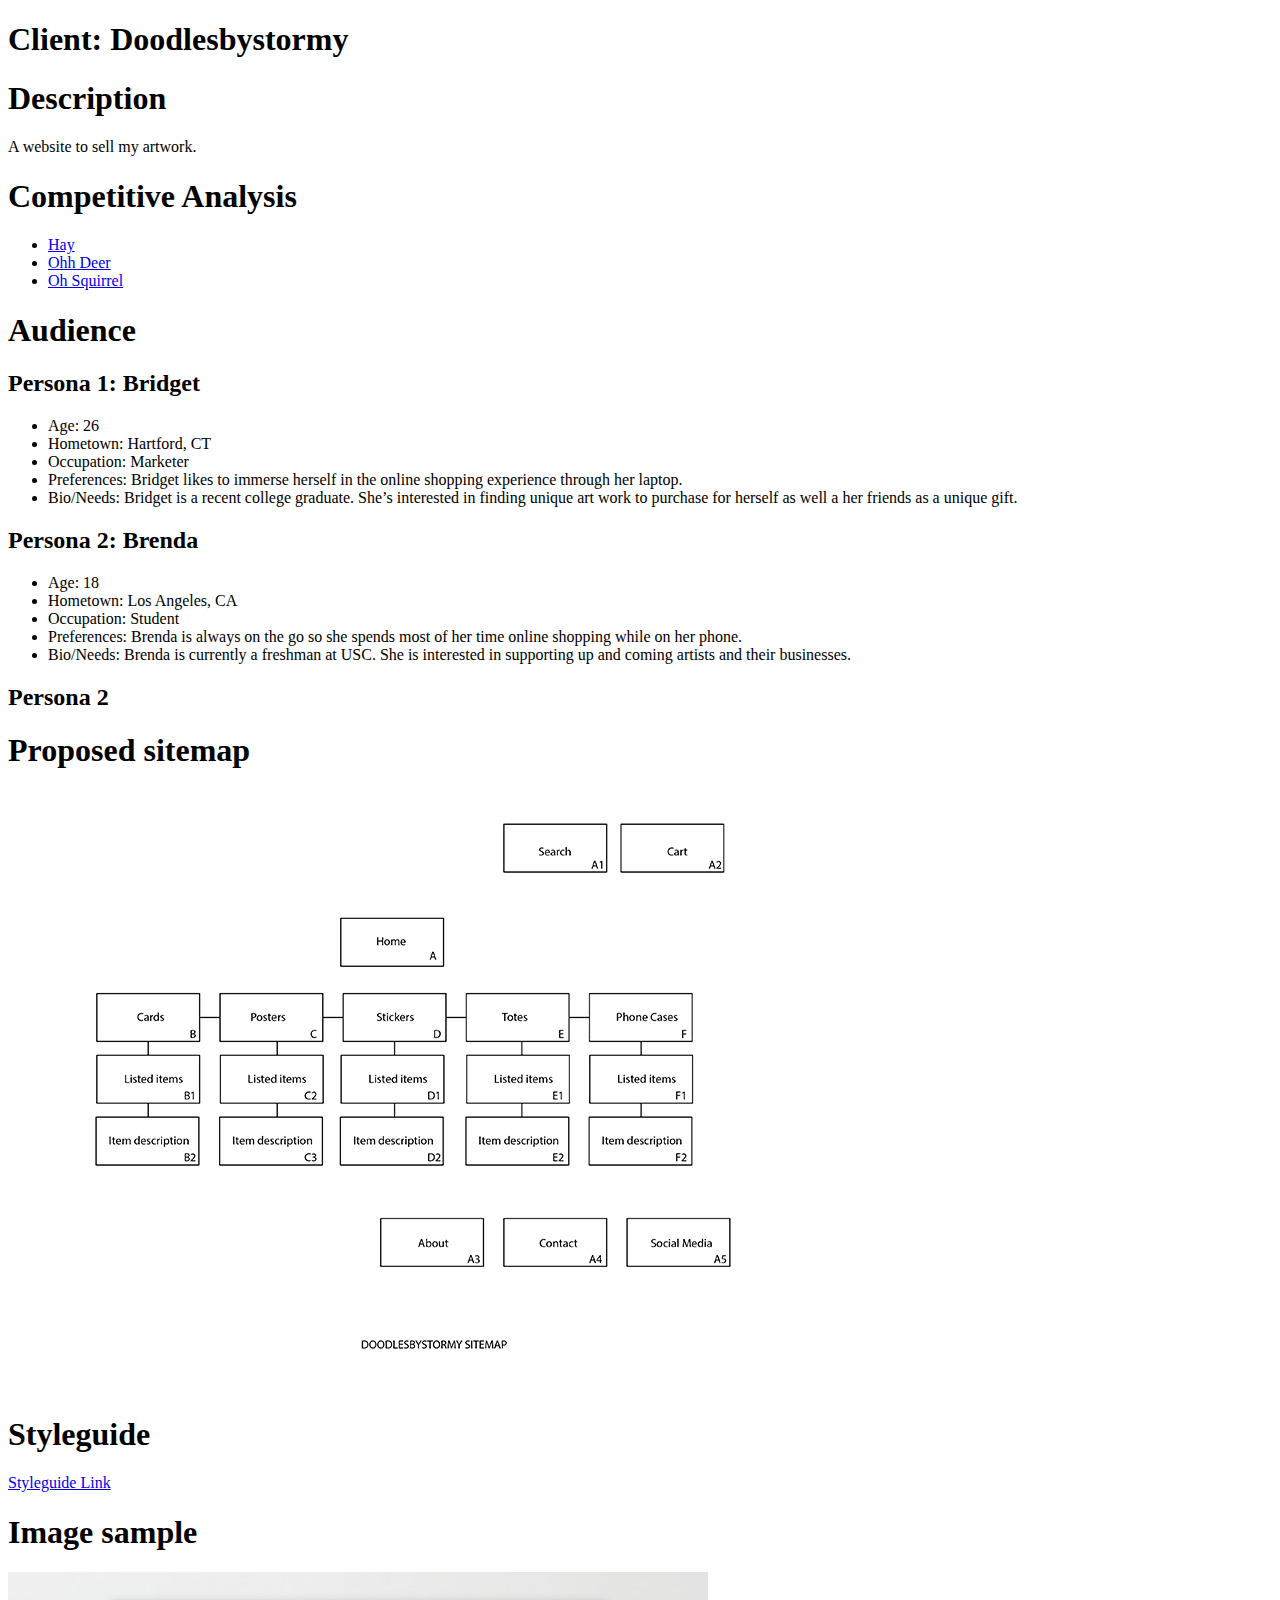
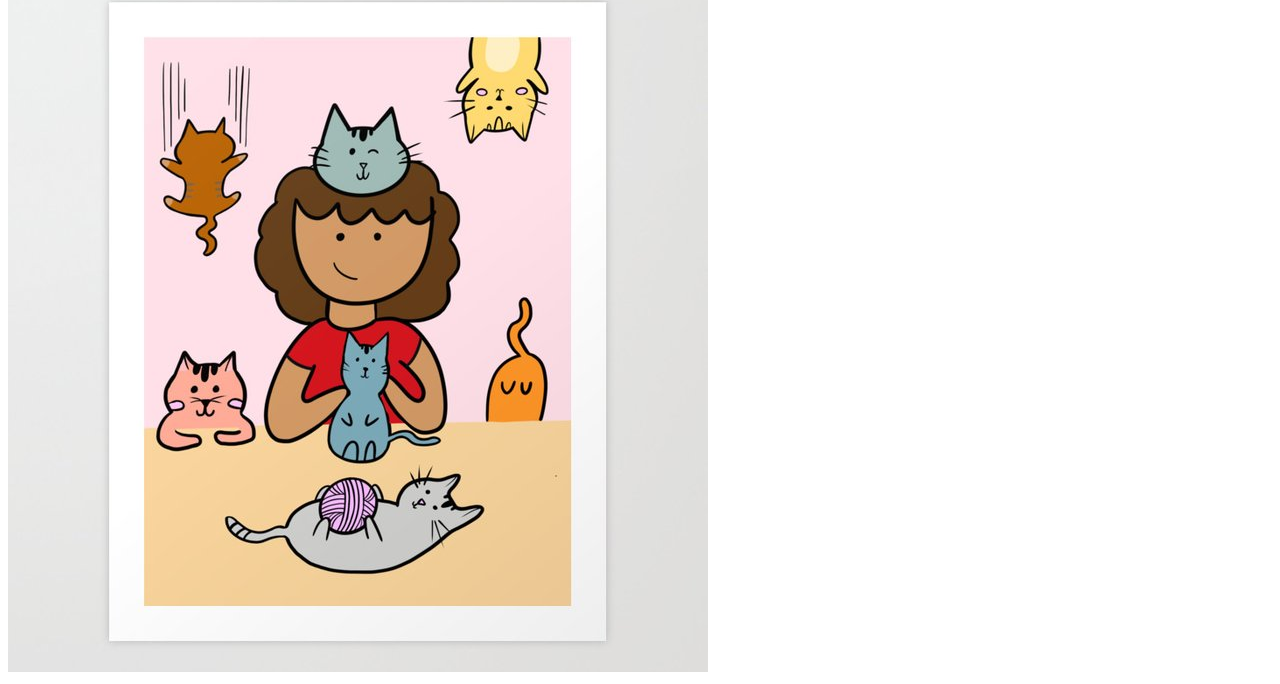
<file: index.html>
<!doctype html>
<html>
<head>
<meta charset="UTF-8">
<title>Doodlesbystormy</title>
</head>

<body>
	<!-- this is a header tag-->
	<h1>Client: Doodlesbystormy</h1>
	<h1>Description</h1>
	<p>A website to sell my artwork.</p>
	<h1>Competitive Analysis</h1>
	<ul>
	<li><a href="https://hay.dk/en-gb" target="_blank">Hay</a></li>
	<li><a href="https://ohhdeer.com"target="_blank">Ohh Deer</a></li>
	<li><a href="https://ohsquirrel.co.uk" target="_blank">Oh Squirrel</a></li>
	</ul>
	
	<h1>Audience</h1>
	<h2>Persona 1: Bridget</h2>
	<ul>
	<li>Age: 26</li>
	<li>Hometown: Hartford, CT</li>
	<li>Occupation: Marketer</li>
	<li>Preferences: Bridget likes to immerse herself in the online shopping experience through her laptop.</li>
	<li>Bio/Needs: Bridget is a recent college graduate. She’s interested in finding unique art work to purchase for herself as well a her friends as a unique gift.
	</li>
		
	</ul>
	<h2>Persona 2: Brenda</h2>
	<ul>
	<li>Age: 18</li>
	<li>Hometown: Los Angeles, CA</li>
	<li>Occupation: Student</li>
	<LI>Preferences: Brenda is always on the go so she spends most of her time online shopping while on her phone. </LI>
	<li>Bio/Needs: Brenda is currently a freshman at USC. She is interested in supporting up and coming artists and their businesses.
	</li>
	</ul>
	<h2>Persona 2</h2>
	<h1>Proposed sitemap</h1>
	<img src="images/doodlesbystormy-sitemap.png" alt="DOODLESBYSTORMY Sitemap"/>
	<h1> Styleguide</h1>
	<a href="style-guide/index.html">Styleguide Link</a>
	<h1>Image sample</h1>
	<img src="images/crazy-cat-lady-family-print.jpg" alt="craxy cat lady family"/>
</body>
</html>
</file>
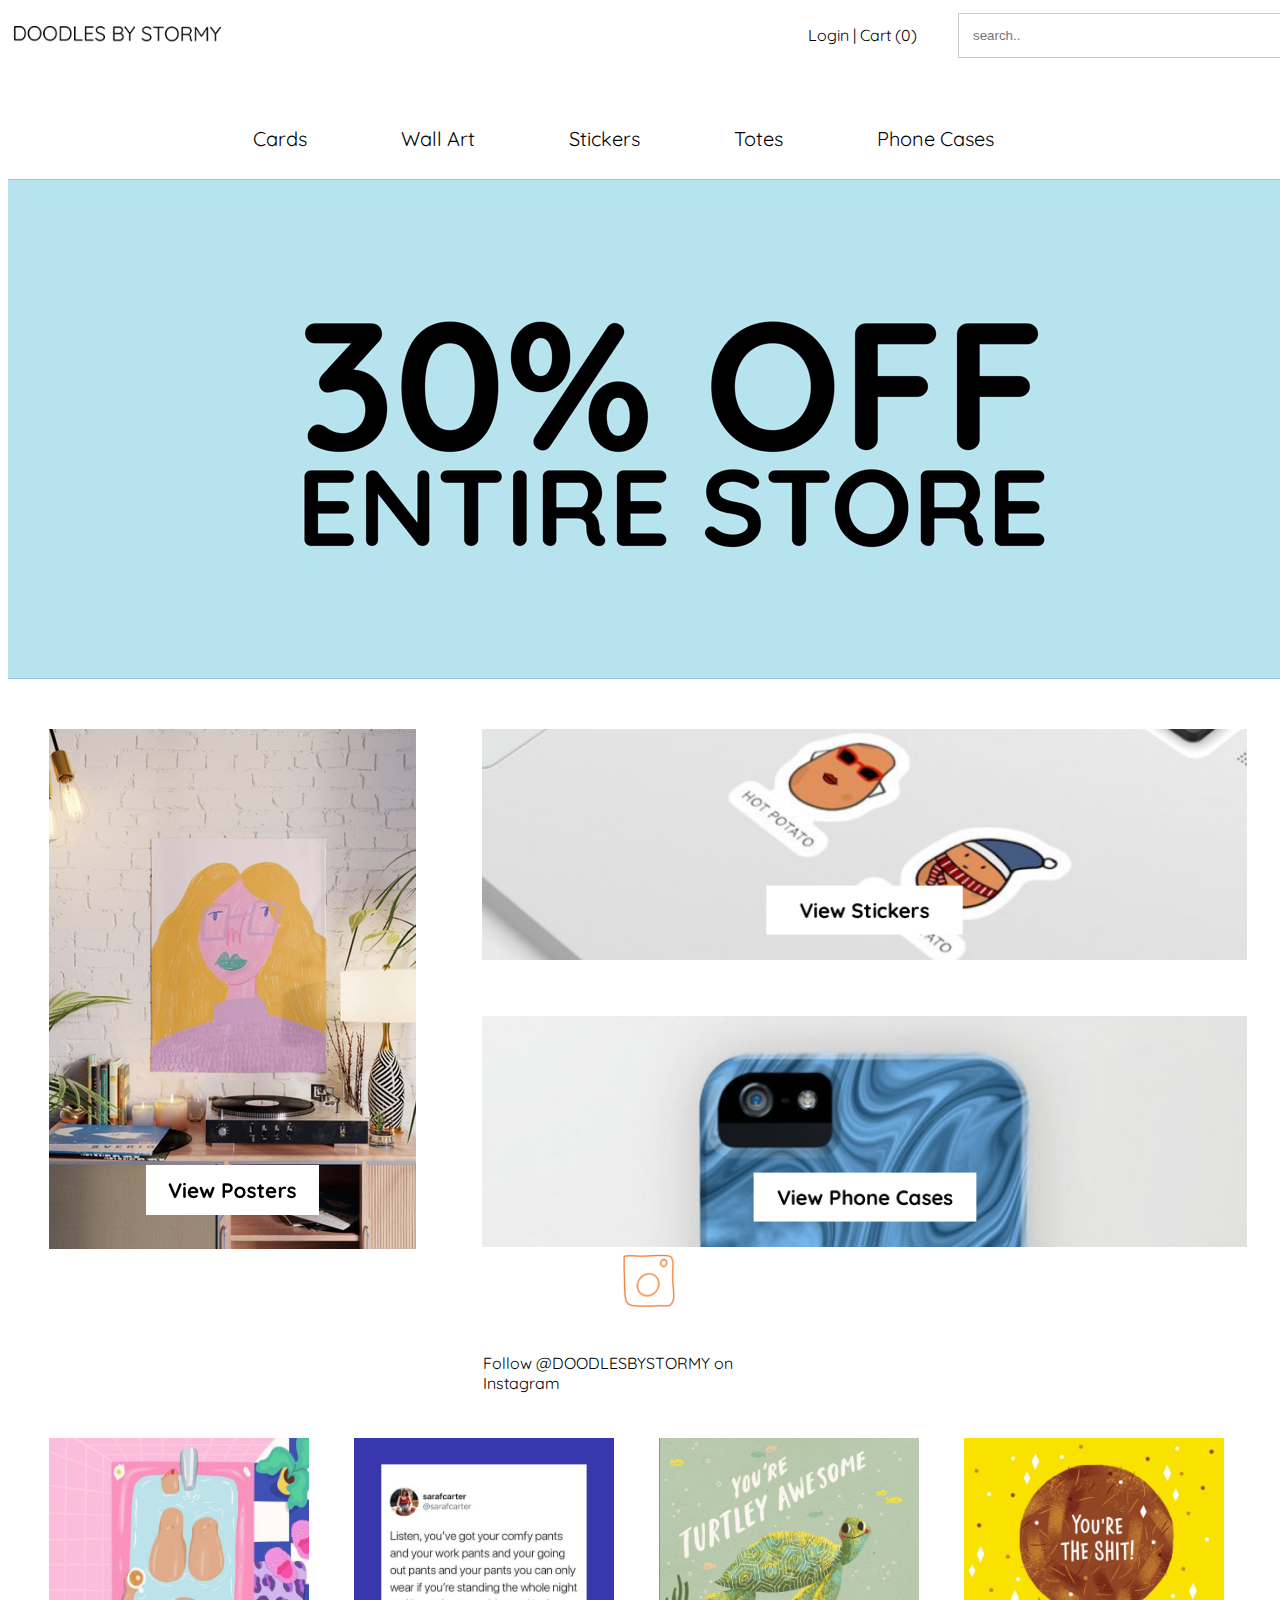
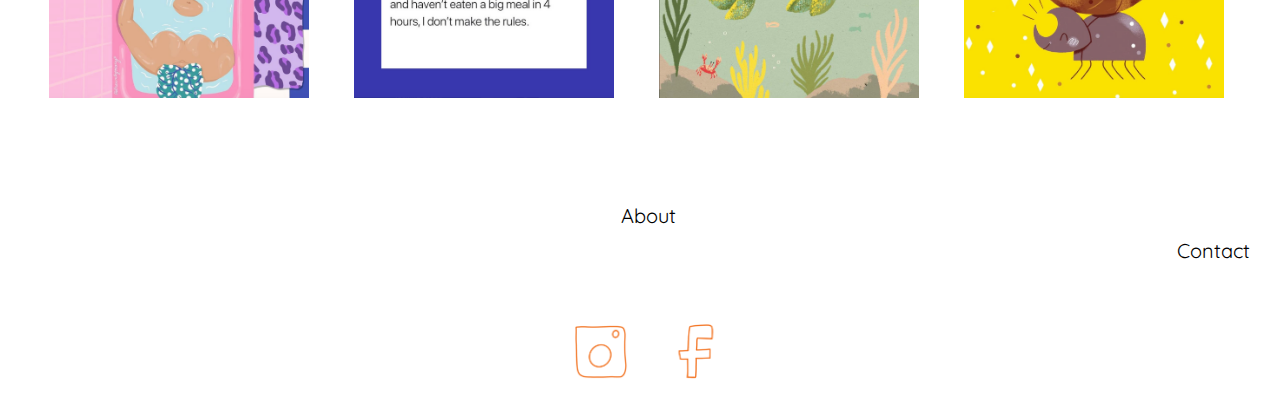
<file: final/index.html>
<!doctype html>
<html>

<head>
<meta charset="UTF-8">
<!--delete lines below-->
<meta name="viewport" content="width=device-width">
<title>Doodles By Stormy</title>
<link href="css/styles.css" rel="stylesheet" type="text/css">
</head>

<body>
<div id="wrapper">

<header>
	
<div id="header">
<div id="logo"><a href="index.html"><img src="images/logo.png" alt="Doodles by Stormy Logo"/></a></div>

<div id="account">
<div id="login-and-cart">Login | Cart (0)</div>
<nav class="search"><input type="text" placeholder="search.."></nav>
</div>
	
</div>

<nav id="main-nav">
<ul><!--lowercase-->
		<li><a href="cards.html">Cards</a></li>
		<li><a href="wall-art.html">Wall Art</a></li>
		<li><a href="#">Stickers</a></li>
		<li><a href="#">Totes</a></li>
		<li><a href="#">Phone Cases</a></li>
</ul>
</nav>

</header>

<div class="slideshow"><img src="images/30-percent-off.png"></div>

<div class="featured-container">

<div class="first"><img src="images/featured/posters.png"></div> 

<div class="second">
  	<div class="a"><img src="images/featured/stickers.png"></div>
  	<div class="b"><img src="images/featured/phone-cases.png"></div>
</div>

</div>

<div id="instagram-logo"><img src="images/social/instagram.png"></div>
<div id="instagram-text">Follow @DOODLESBYSTORMY on Instagram</div>

<section>
<div class="instagram-pic"><img src="images/instagram/bath.png"></div>
<div class="instagram-pic"><img src="images/instagram/twitter.png"></div>
<div class="instagram-pic"><img src="images/instagram/turtle.png"></div>
<div class="instagram-pic"><img src="images/instagram/beatle.png"></div>
</section>
	
<footer> 
<ul>
	<li><a href="about.html">About</a></li> 
	<li><a href="#">Contact</a></li>
</ul><!--fix-->

<section id="social-media">
<div class="social-media"><img src="images/social/instagram.png"></div>
<div class="social-media"><img src="images/social/facebook.png"></div>
</section>

</footer>

</div>

</body>

</html>
<!--delete-->
</file>
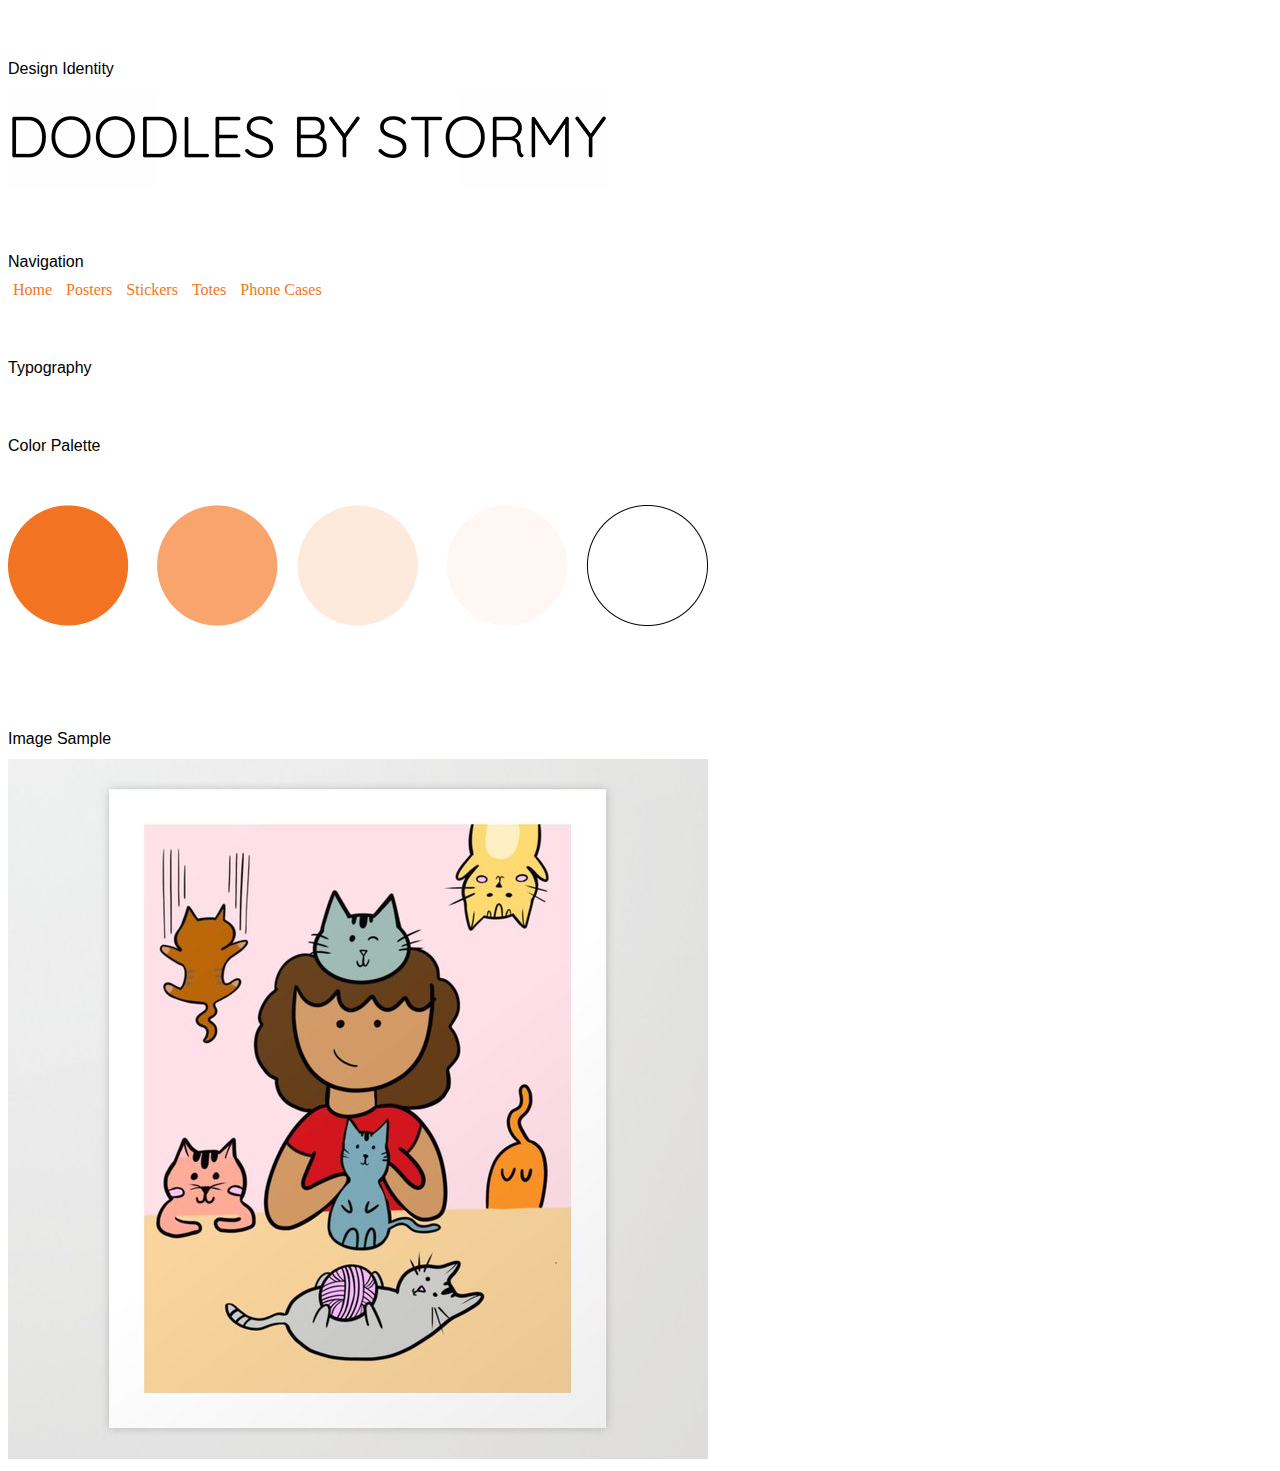
<file: style-guide/index.html>
<!doctype html>
<html>
<head>
<meta charset="UTF-8">
<title>Doodlesbystormy Styleguide</title>
<link href="css/styles.css" rel="stylesheet" type="text/css">
</head>
<body>
	<h1>Design Identity</h1>
		<img src="images/logo.png" alt="Doodles By Stormy Logo"/> 
	<h1>Navigation</h1>
		<a href="#">Home</a> 
		<a href="#">Posters</a> 
		<a href="#">Stickers</a> 
		<a href="#">Totes</a> 
		<a href="#">Phone Cases</a> 
	<h1>Typography</h1>
	<h2></h2>
	<h3></h3>
	<p></p>
	<h1>Color Palette</h1>
			<img src="images/color-palette.png" alt="Color Palette"/> 
	<h1>Image Sample</h1>
		<img src="images/crazy-cat-lady-family-print.jpg" alt="Crazy Cat Lady Print"/> 
</body>
</html>
</file>
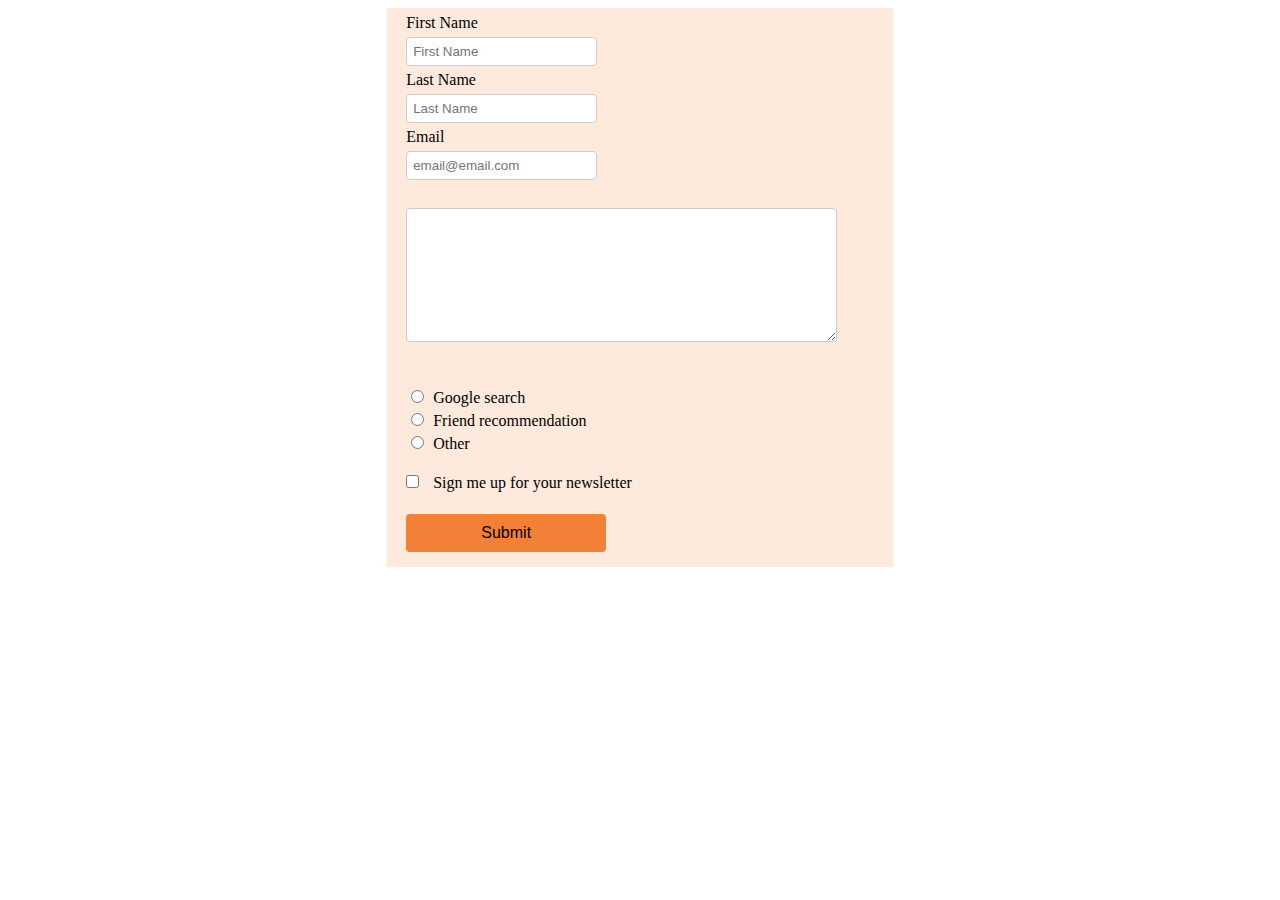
<file: final/contact-form/index.html>
<!doctype html>
<html>
<head>
<meta charset="UTF-8">
<title>Untitled Document</title>
<link href="css/styles.css" rel="stylesheet" type="text/css">
</head>

<body>
	
<form action="form.php">
	
<fieldset>
<label>First Name</label>
<br/>
<input type="text" maxlength="25" placeholder="First Name">
<br/>
<label>Last Name</label>
<br/>
<input type="text" maxlength="25" placeholder="Last Name">
<br/>
<label>Email</label>
<br/>
<input type="email" maxlength="25" placeholder="email@email.com">
<br/><br/>
<textarea cols="50" rows="8" maxlength="200"></textarea>
<br/><br/>	
<p>
<label>
<input type="radio" name="RadioGroup1" value="google" id="RadioGroup1_0">
Google search</label>
  <br>
  <label>
    <input type="radio" name="RadioGroup1" value="friend" id="RadioGroup1_1">
    Friend recommendation</label>
  <br>
  <label>
    <input type="radio" name="RadioGroup1" value="other" id="RadioGroup1_2">
    Other</label>
  <br>
</p>
<p>
<input type="checkbox" name="Newsletter" value="checkbox" id="Newsletter_0">
 <label>Sign me up for your newsletter<br/></label>
</p>
<input type="submit" class="submit">
</fieldset>
</form>
</body>
</html>
</file>
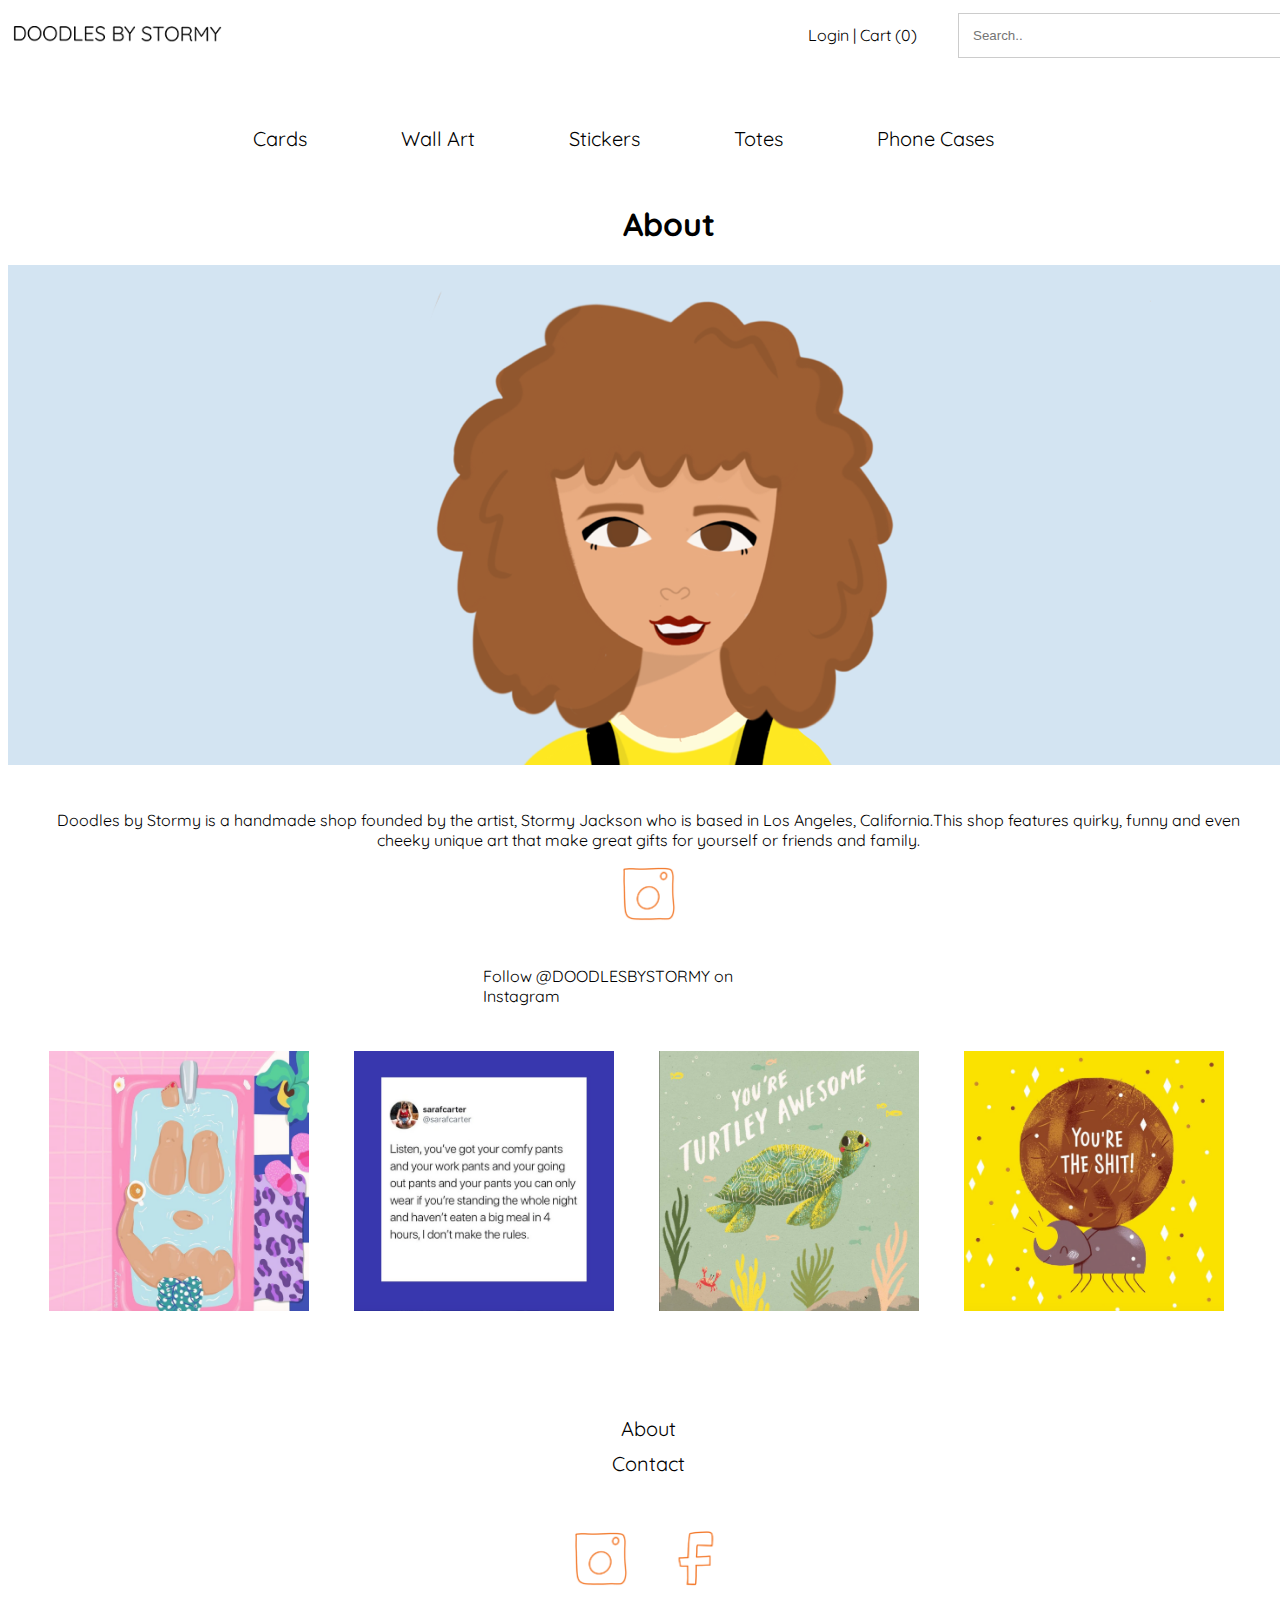
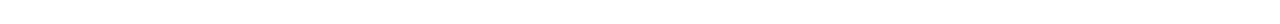
<file: final/about.html>
<!doctype html>
<html>

<head>
<meta charset="UTF-8">
<meta name="viewport" content="width=device-width">
<title>About Doodles By Stormy</title>
<link href="css/styles.css" rel="stylesheet" type="text/css">
</head>

<body>
<div id="wrapper">

<header>

	<div id="header">
		<div id="logo"><a href="index.html"><img src="images/logo.png" alt="Doodles by Stormy Logo"/></a></div>

		<div id="account">
			<div id="login-and-cart">Login | Cart (0)</div>
			<nav class="search"> <input type="text" placeholder="Search.."></nav>
		</div>
	</div>


<nav id="main-nav">
	<uL>
		<li><a href="cards.html">Cards</a></li>
		<li><a href="wall-art.html">Wall Art</a></li>
		<li><a href="#">Stickers</a></li>
		<li><a href="#">Totes</a></li>
		<li><a href="#">Phone Cases</a></li>
	</uL>
</nav>

</header>


<h1 class="section-title">About</h1>

<div id="about-pic"><img src="images/about.png"></div>
<div id="about-text"><p>Doodles by Stormy is a handmade shop founded by the artist, Stormy Jackson who is based in Los Angeles, California.This shop features quirky, funny and even cheeky unique art that make great gifts for yourself or friends and family.</p> </div>


<div id="instagram-logo"><img src="images/social/instagram.png"></div>
<div id="instagram-text">Follow @DOODLESBYSTORMY on Instagram</div>

<section>
<div class="instagram-pic"><img src="images/instagram/bath.png"></div>
<div class="instagram-pic"><img src="images/instagram/twitter.png"></div>
<div class="instagram-pic"><img src="images/instagram/turtle.png"></div>
<div class="instagram-pic"><img src="images/instagram/beatle.png"></div>

</section>
<footer> 
<ul>
	<li><a href="about.html">About</a></li> 
	<li><a href="#">Contact</a></li>
<ul>

<section id="social-media">
<div class="social-media"><img src="images/social/instagram.png"></div>
<div class="social-media"><img src="images/social/facebook.png"></div>
</section>

</footer>

</div>

</body>

</html>
</file>
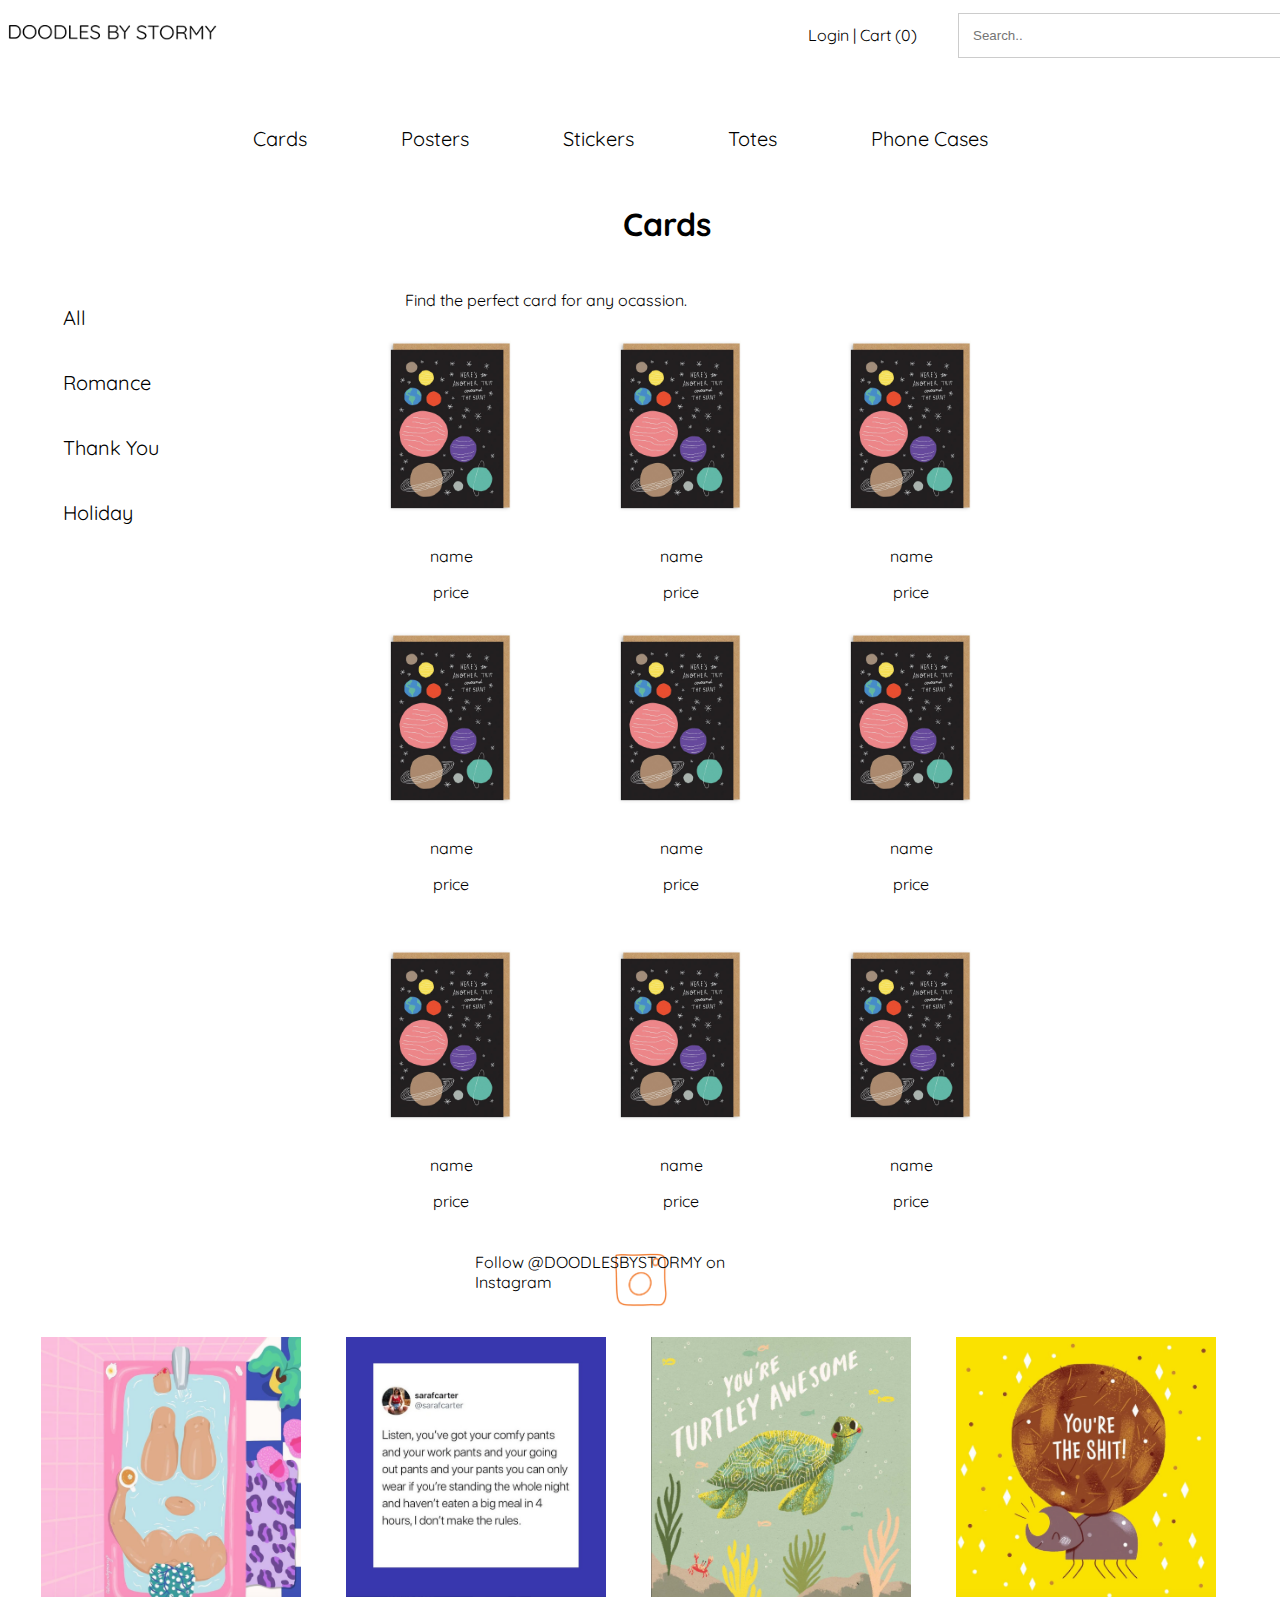
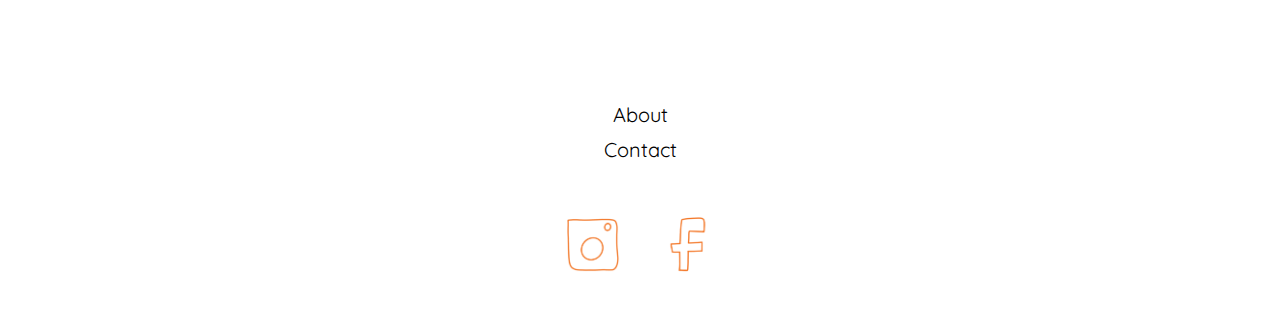
<file: final/cards.html>
<!doctype html>
<html>

<head>
<meta charset="UTF-8">
<title>Cards</title>
<link href="css/styles.css" rel="stylesheet" type="text/css">
</head>

<body>
<div id="wrapper">

<header>

	<div id="header">
		<div id="logo"><img src="images/logo.png" alt="Doodles by Stormy Logo"/></div>

		<div id="account">
			<div id="login-and-cart">Login | Cart (0)</div>
			<nav class="search"> <input type="text" placeholder="Search.."></nav>
		</div>
	</div>


<nav id="main-nav">
	<ul>
		<li><a href="cards.html">Cards</a></li>
		<li><a href="#">Posters</a></li>
		<li><a href="#">Stickers</a></li>
		<li><a href="#">Totes</a></li>
		<li><a href="#">Phone Cases</a></li>
	</ul>
</nav>

</header>


<h1 class="section-title">Cards</h1>


<div id="items-container">
	
<div id="side-nav">	
<ul>
<li><a href="#">All</a></li>
<li><a href="#">Romance</a></li>
<li><a href="#">Thank You</a></li>
<li><a href="#">Holiday</a></li>
</ul>
</div>

<div class="items-list">
<p class="section-description">Find the perfect card for any ocassion.</p>
	
	<div class="item">
	<img src="images/cards/space.jpg">
	<div class="item-details"><p>name</p><p>price</p></div>
	</div>

	<div class="item">
	<img src="images/cards/space.jpg">
	<div class="item-details"><p>name</p><p>price</p></div>
	</div>

	<div class="item">
	<img src="images/cards/space.jpg">
	<div class="item-details"><p>name</p><p>price</p></div>
	</div>

	<div class="item">
	<img src="images/cards/space.jpg">
	<div class="item-details"><p>name</p><p>price</p></div>
	</div>

	<div class="item">
	<img src="images/cards/space.jpg">
	<div class="item-details"><p>name</p><p>price</p></div>
	</div>

	<div class="item">
	<img src="images/cards/space.jpg">
	<div class="item-details"><p>name</p><p>price</p></div>
	</div>
	
</div>

<div class="items-list">
	
	<div class="item">
	<img src="images/cards/space.jpg">
	<div class="item-details">
	<p>name</p><p>price</p></div>
	</div>
	
	<div class="item">
	<img src="images/cards/space.jpg">
	<div class="item-details"><p>name</p><p>price</p></div>
	</div>
	
	<div class="item">
	<img src="images/cards/space.jpg">
	<div class="item-details"><p>name</p><p>price</p></div>
	</div>
	
</div>

 </div>

</div>

<div id="instagram-logo"><img src="images/social/instagram.png"></div>
<div id="instagram-text">Follow @DOODLESBYSTORMY on Instagram</div>

<section>
<div class="instagram-pic"><img src="images/instagram/bath.png"></div>
<div class="instagram-pic"><img src="images/instagram/twitter.png"></div>
<div class="instagram-pic"><img src="images/instagram/turtle.png"></div>
<div class="instagram-pic"><img src="images/instagram/beatle.png"></div>

</section>
<footer> 
<ul>
	<li><a href="#">About</a></li> 
	<li><a href="#">Contact</a></li>
<ul>

<section id="social-media">
<div class="social-media"><img src="images/social/instagram.png"></div>
<div class="social-media"><img src="images/social/facebook.png"></div>
</section>

</footer>

</div>

</body>

</html>
</file>
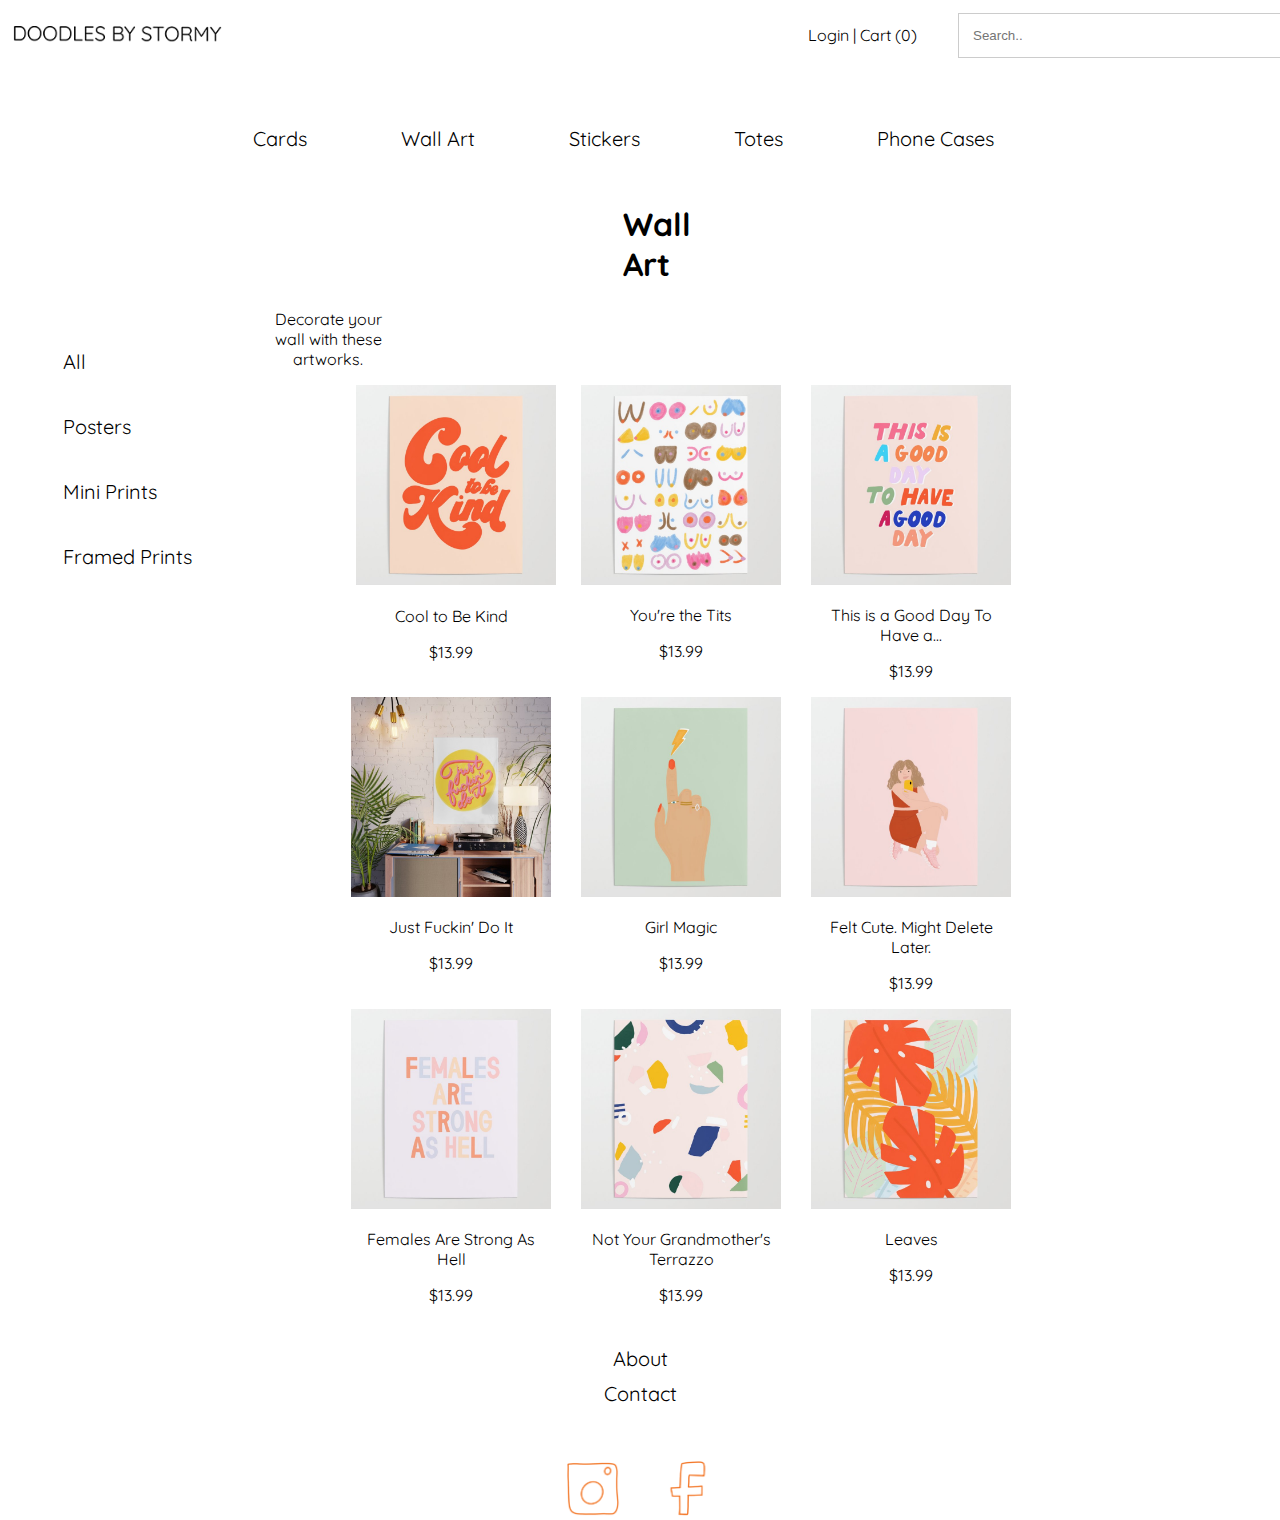
<file: final/wall-art.html>
<!doctype html>
<html>

<head>
<meta charset="UTF-8">
<meta name="viewport" content="width=device-width">
<title>Wall Art</title>
<link href="css/styles.css" rel="stylesheet" type="text/css">
</head>

<body>
<div id="wrapper">

<header>

	<div id="header">
		<div id="logo"><a href="index.html"><img src="images/logo.png" alt="Doodles by Stormy Logo"/></a></div>

		<div id="account">
			<div id="login-and-cart">Login | Cart (0)</div>
			<nav class="search"> <input type="text" placeholder="Search.."></nav>
		</div>
	</div>


<nav id="main-nav">
	<ul>
		<li><a href="cards.html">Cards</a></li>
		<li><a href="wall-art.html">Wall Art</a></li>
		<li><a href="#">Stickers</a></li>
		<li><a href="#">Totes</a></li>
		<li><a href="#">Phone Cases</a></li>
	</ul>
</nav>

</header>


<h1 class="section-title">Wall Art</h1>


<div id="items-container">
	
<div id="side-nav">	
<ul>
<li><a href="#">All</a></li>
<li><a href="#">Posters</a></li>
<li><a href="#">Mini Prints</a></li>
<li><a href="#">Framed Prints</a></li>
</ul>
</div>

<p class="section-description">Decorate your wall with these artworks.</p>
<div class="items-list">
	<div class="items-table">
	<div class="item">
	<a href="item-details.html"><img src="images/posters/cool-to-be-kind.jpg"></a>
	<div class="item-details"><p>Cool to Be Kind</p><p>$13.99</p></div>
	</div>

	<div class="item">
	<img src="images/posters/youre-the-tits.jpg">
	<div class="item-details"><p>You're the Tits</p><p>$13.99</p></div>
	</div>

	<div class="item">
	<img src="images/posters/this-is-a-good-day-to-have-a-good-dqy.jpg">
	<div class="item-details"><p>This is a Good Day To Have a...</p><p>$13.99</p></div>
	</div>

	<div class="item">
	<img src="images/posters/just-fuckin-do-it.jpg">
	<div class="item-details"><p>Just Fuckin' Do It</p><p>$13.99</p></div>
	</div>

	<div class="item">
	<img src="images/posters/girl-magic.jpg">
	<div class="item-details"><p>Girl Magic</p><p>$13.99</p></div>
	</div>

	<div class="item">
	<img src="images/posters/felt-cute-might-delete-later.jpg">
	<div class="item-details"><p>Felt Cute. Might Delete Later.</p><p>$13.99</p></div>
	</div>
		
	<div class="item">
	<img src="images/posters/females-are-strong-as-hell.jpg">
	<div class="item-details"><p>Females Are Strong As Hell</p><p>$13.99</p></div>
	</div>
	
	<div class="item">
	<img src="images/posters/not-your-grandmothers.jpg">
	<div class="item-details"><p>Not Your Grandmother's Terrazzo</p><p>$13.99</p></div>
	</div>
	
	<div class="item">
	<img src="images/posters/leaves.jpg">
	<div class="item-details"><p>Leaves</p><p>$13.99</p></div>
	</div>
	</div>
</div>

 </div>

</div>


</section>
<footer> 
<ul>
	<li><a href="about.html">About</a></li> 
	<li><a href="#">Contact</a></li>
<ul>

<section id="social-media">
<div class="social-media"><img src="images/social/instagram.png"></div>
<div class="social-media"><img src="images/social/facebook.png"></div>
</section>

</footer>

</div>

</body>

</html>
</file>
<file: final/css/styles.css>
@charset "UTF-8";
/* CSS Document */
@import url('https://fonts.googleapis.com/css?family=Quicksand&display=swap');
/*general styles*/
img {max-width:100%; height:auto;}

body {font-family: 'Quicksand', sans-serif; margin-top:0;}

#wrapper {
width:1280px; 
background-color:white; 
margin-left:auto; 
margin-right:auto;
}

header {
	height:154px;
	width: 100%;
	margin-bottom: 25px;
	background-color: white;

}

#header {
	height: 70px;
	width: 100%;
	display: flex;
	flex-direction: row;
	align-items: center;
}

#account {
	width: 100%;
	display: flex;
	justify-content: flex-end;
	align-items: center;
}

#logo {
	width: 250px; 
	/*margin-left: 40px;*/

}

#login-and-cart {
display: flex;
align-items: center;
height: 50px; 
width: 150px;
}


/* Search */
.search {
	/*float: right; */
	/*margin-right: 40px;  */
	/*margin-top: 15px;*/
}

.search input[type=text] {
  float: right;
  padding: 6px;
  border: none;
  margin-top: 8px;
  margin-right: 16px;
}

  .search a, .search input[type=text] {
    float: none;
    display: block;
    text-align: left;
    width: 300px;
    margin: 0;
    padding: 14px;
  }

  .search input[type=text] {
    border: 1px solid #ccc;
  }


/* mainnav*/
#main-nav {
	clear:both; 
	margin-left: auto; 
	margin-right: auto; 
	width: 800px;}

a {padding: 5px; font-family: 'Quicksand', sans-serif;  color: #f37522; font-size: 20px;}
a:link {text-decoration: none; color: #000000;}
a:visited {text-decoration: none; color: #f37522;}
a:hover {text-decoration: underline; color: #f37522; }
a:active {color: #f8a36c;}


/*nav style*/
ul {list-style: none; padding-left: 0;}
li {display: inline-block; margin-right: 80px; margin-top: 40px; }
li:last-child {margin-right: 0px;}

/* Listed items and side navigation */
.items-container /*typo*/
{
	display: flex;
	align-items: flex-start;
}


.items-list 
{
	width: 887px;
	margin-right: 50px;
	float: right;
	margin-bottom: 25px;
}

.section-description {
	text-align: center;
}

.item 
{
	width: 200px;/*adjust width*/
	margin-right:30px;/*add space*/
	float:left;/*add floats*/
}

.item-details {
	text-align: center;
}


#side-nav {
	width: 200px;
	margin-left: 50px;
	float: left;
}

#side-nav li {
	display: block;
}

.slideshow{
	width: 100%;
	height: 500px;
	background-color: blue;
}

/*featured section containing both columns and rows*/
.featured-container {
	margin-top: 50px;
	max-width: 1199px;
	margin-left: auto;
	margin-right: auto;
	display: flex;
}

.first {
	flex: 1;
	margin-right: 50px;
}

.second {
	flex: 2;
	display: flex;
	flex-direction: column;
}

.second .a {
	margin-bottom: 20px;
	flex: 1;
	margin-bottom: 50px;
}

.second .b {
	flex: 1;
}


/* title page */
.section-title {
	width: 50px; 
	margin-right: auto; 
	margin-left: auto;
	margin-top: 50px;
}

.section-description {
	width: 390px; 
	margin-top: 25px;
}

/* about page */
#about-pic {
	width: 1280px; 
	height: 500px; 
	background-color: purple;
}

#about-text {
	width:1197px; 
	margin-top: 45px; 
	margin-left: auto; 
	margin-right: auto; 
	text-align: center;}


/*Instagram*/

#instagram-logo {
	width:55px; 
	height: 55px; 
	margin-bottom: 45px; 
	margin-right: auto;
	margin-left: auto;
	}

#instagram-text {
	width:330px; 
	margin-bottom: 45px;
	margin-left: auto; 
	margin-right: auto;
}

section {
	width: 1199px; 
	height: 265px; 
	margin-right: auto; 
	margin-left: auto; 
	margin-bottom: 100px;
}

.instagram-pic { margin-right: 45px; width: 260px; height: 260px; background-color: blue; float: left;}
.instagram-pic:last-child {margin-right: 0px;}

#content {height:747px;}



/*footer*/
footer li {display: block; text-align: center; width: 150px; margin: 0 auto; margin-bottom: 10px;}

#social-media {width: 150px; height: 0px; margin-right: auto; margin-left: auto; margin-bottom: 0px;}
.social-media {width: 55px; height: 55px; margin-top: 45px; margin-right: 40px; float: left;}
.social-media:last-child {margin-right: 0px;}
footer {height:200px;}
</file>
<file: style-guide/css/styles.css>
@charset "UTF-8";
/* CSS Document */

@import url('https://fonts.googleapis.com/css?family=Quicksand&display=swap');

h1 {font-size: 16px; font-weight: normal; font-family: Helvetica;
	margin-top: 60px;}
h2 {font-size: 20px; font-family: 'Quicksand', sans-serif; color: #f37522; font-weight: 500;}
h3 {font-size: 18px; font-family: 'Quicksand', sans-serif; color: #f37522; font-weight: 400;}
p {font-family: 'Quicksand', sans-serif;}

a {padding: 5px;}
a:link {text-decoration: none; color: #f37522;}
a:visited {text-decoration: none; color: #f37522;}
a:hover {text-decoration: underline; color: #f37522; }
a:active {color: #f8a36c;}
</file>
<file: final/contact-form/css/styles.css>
@charset "UTF-8";
/* CSS Document */

form {
	background-color: #FDEADC;
	yellow;width:40%;
	margin:0 auto;
	overflow:hidden; }

input,textarea {
	padding: 6px; 
	border: 1px solid #ccc; 
	border-radius: 4px;
	margin: 5px;}

label {
	margin: 5px;
}

fieldset {
	border:0;
}

.submit {
	background-color:#F38037;
	width:200px;
	padding:10px;border:0;
	font-size:1em;}

.submit:hover {
	background-color:#F9A26D;
}
</file>
